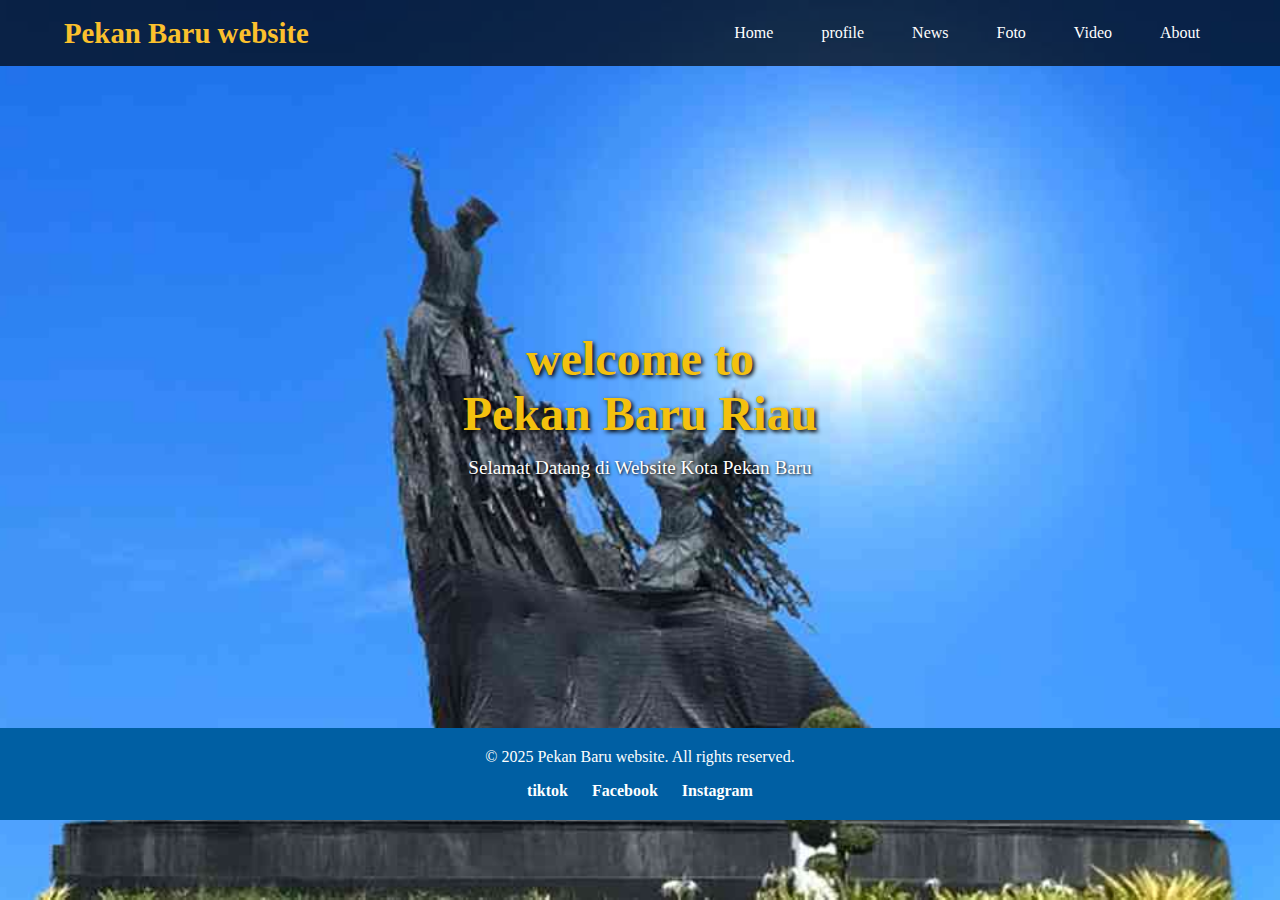
<file: index.html>
<!DOCTYPE html>
<html>
    <head>
        <title>Pekan Baru website</title>
        <link rel="stylesheet" href="https://fonts.googleapis.com/icon?family=Material+Icons">
        <link rel="stylesheet" href="stylee.css">
    </head>
    <body class="index-home">
        <header role="banner" class="header">
            <div class="container header-container">
                <a href="index.html" class="brand" aria-label="Ima homepage">Pekan Baru website</a>
                <nav role="navigation" aria-label="Primary navigation" class="nav">
                    <a href="index.html" class="nav-link" tabindex="0">Home</a>
                    <a href="profile.html" class="nav-link" tabindex="0">profile</a>
                    <a href="news.html" class="nav-link" tabindex="0">News</a>
                    <a href="galeri.html" class="nav-link" tabindex="0">Foto</a>
                    <a href="video.html" class="nav-link" tabindex="0">Video</a>
                    <a href="about.html" class="nav-link" tabindex="0">About</a>
                    
                </nav>
            </div>
        </header>

        <main class="main-content">
            <section class="hero">
                <div class="container hero-content">
                    <h1>welcome to 
                        <br> Pekan Baru Riau</h1>
                    <p>Selamat Datang di Website Kota Pekan Baru</p>
                    
                </div>
            </section>

        <footer class="footer" role="contentinfo">
            <div class="container footer-content">
                <p>&copy; 2025 Pekan Baru website. All rights reserved.</p>
                <nav aria-label="Social media">
                    <a href="#" class="social-link" aria-label="Visit ima Tiktok"><span class="matrial-icons-outlined">tiktok</span></a>
                    <a href="#" class="social-link" aria-label="Visit ima Facebook"><span class="matrial-icons-outlined">Facebook</span></a>
                    <a href="#" class="social-link" aria-label="Visit ima Instagram"><span class="matrial-icons-outlined">Instagram</span></a>
                </nav>
            </div>
        </footer>
    </body>
</html>
</file>
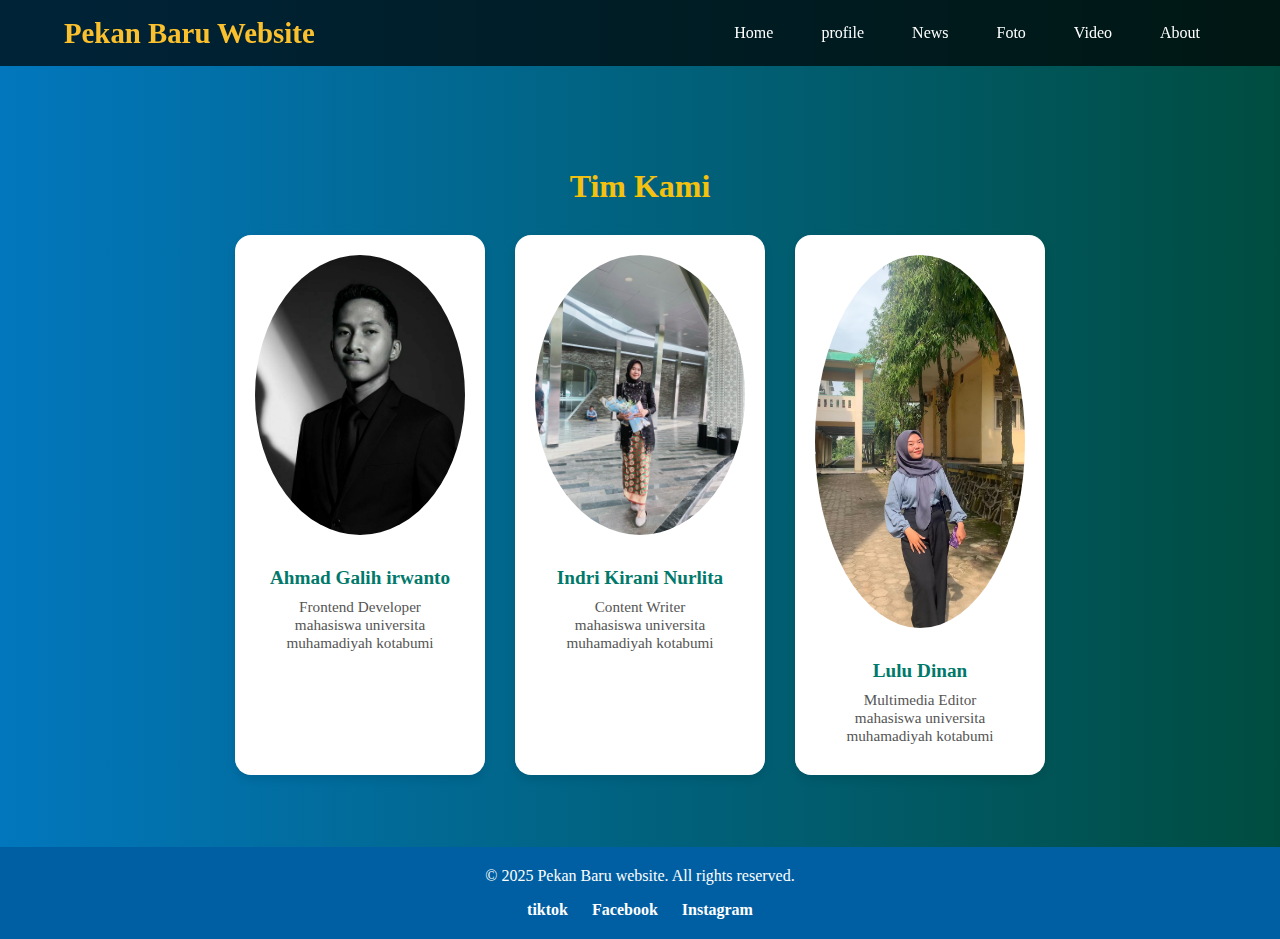
<file: about.html>
<!DOCTYPE html>
<html>
    <head>
        <title>Pekan Baru website</title>
        <link rel="stylesheet" href="https://fonts.googleapis.com/icon?family=Material+Icons">
        <link rel="stylesheet" href="stylee.css">
    </head>
    <body>
        <header role="banner" class="header">
            <div class="container header-container">
                <a href="index.html" class="brand" aria-label="Ima homepage">Pekan Baru Website</a>
                <nav role="navigation" aria-label="Primary navigation" class="nav">
                    <a href="index.html" class="nav-link" tabindex="0">Home</a>
                    <a href="profile.html" class="nav-link" tabindex="0">profile</a>
                    <a href="news.html" class="nav-link" tabindex="0">News</a>
                    <a href="galeri.html" class="nav-link" tabindex="0">Foto</a>
                    <a href="video.html" class="nav-link" tabindex="0">Video</a>
                    <a href="about.html" class="nav-link" tabindex="0">About</a>
                    
                </nav>
            </div>
        </header>

        <main>
    <section class="about-team">
      <h2>Tim Kami</h2>
      <div class="team-container">
        <div class="team-member">
          <img src="aset/yourphoto.jpg" alt="Ahmad Galih">
          <h3>Ahmad Galih irwanto</h3>
          <p>Frontend Developer
             <br>mahasiswa universita muhamadiyah kotabumi
          </p>
          <div class="social-icons">
            <a href="https://wa.me/6281234567890" target="_blank"><i class="fab fa-whatsapp"></i></a>
            <a href="https://tiktok.com/@ahmadgalih" target="_blank"><i class="fab fa-tiktok"></i></a>
            <a href="https://facebook.com/ahmadgalih" target="_blank"><i class="fab fa-facebook"></i></a>
            <a href="https://github.com/ahmadgalih" target="_blank"><i class="fab fa-github"></i></a>
          </div>
        </div>
        <div class="team-member">
          <img src="aset/indri.buket.jpeg" alt="Siti Aisyah">
          <h3>Indri Kirani Nurlita</h3>
          <p>Content Writer
            <br>mahasiswa universita muhamadiyah kotabumi
          </p>
          <div class="social-icons">
            <a href="https://wa.me/6281123456789" target="_blank"><i class="fab fa-whatsapp"></i></a>
            <a href="https://tiktok.com/@sitiaisyah" target="_blank"><i class="fab fa-tiktok"></i></a>
            <a href="https://facebook.com/sitiaisyah" target="_blank"><i class="fab fa-facebook"></i></a>
            <a href="https://github.com/sitiaisyah" target="_blank"><i class="fab fa-github"></i></a>
          </div>
        </div>
        <div class="team-member">
          <img src="aset/WhatsApp Image 2025-07-29 at 20.24.45.jpeg" alt="Rafi Hidayat">
          <h3>Lulu Dinan</h3>
          <p>Multimedia Editor
             <br>mahasiswa universita muhamadiyah kotabumi
          </p>
          <div class="social-icons">
            <a href="https://wa.me/6282212345678" target="_blank"><i class="fab fa-whatsapp"></i></a>
            <a href="https://tiktok.com/@rafihidayat" target="_blank"><i class="fab fa-tiktok"></i></a>
            <a href="https://facebook.com/rafihidayat" target="_blank"><i class="fab fa-facebook"></i></a>
            <a href="https://github.com/rafihidayat" target="_blank"><i class="fab fa-github"></i></a>
          </div>
        </div>
      </div>
    </section>
  </main>

  <footer class="footer" role="contentinfo">
            <div class="container footer-content">
                <p>&copy; 2025 Pekan Baru website. All rights reserved.</p>
                <nav aria-label="Social media">
                    <a href="#" class="social-link" aria-label="Visit ima Tiktok"><span class="matrial-icons-outlined">tiktok</span></a>
                    <a href="#" class="social-link" aria-label="Visit ima Facebook"><span class="matrial-icons-outlined">Facebook</span></a>
                    <a href="#" class="social-link" aria-label="Visit ima Instagram"><span class="matrial-icons-outlined">Instagram</span></a>
                </nav>
            </div>
        </footer>
</body>
</html>
</file>
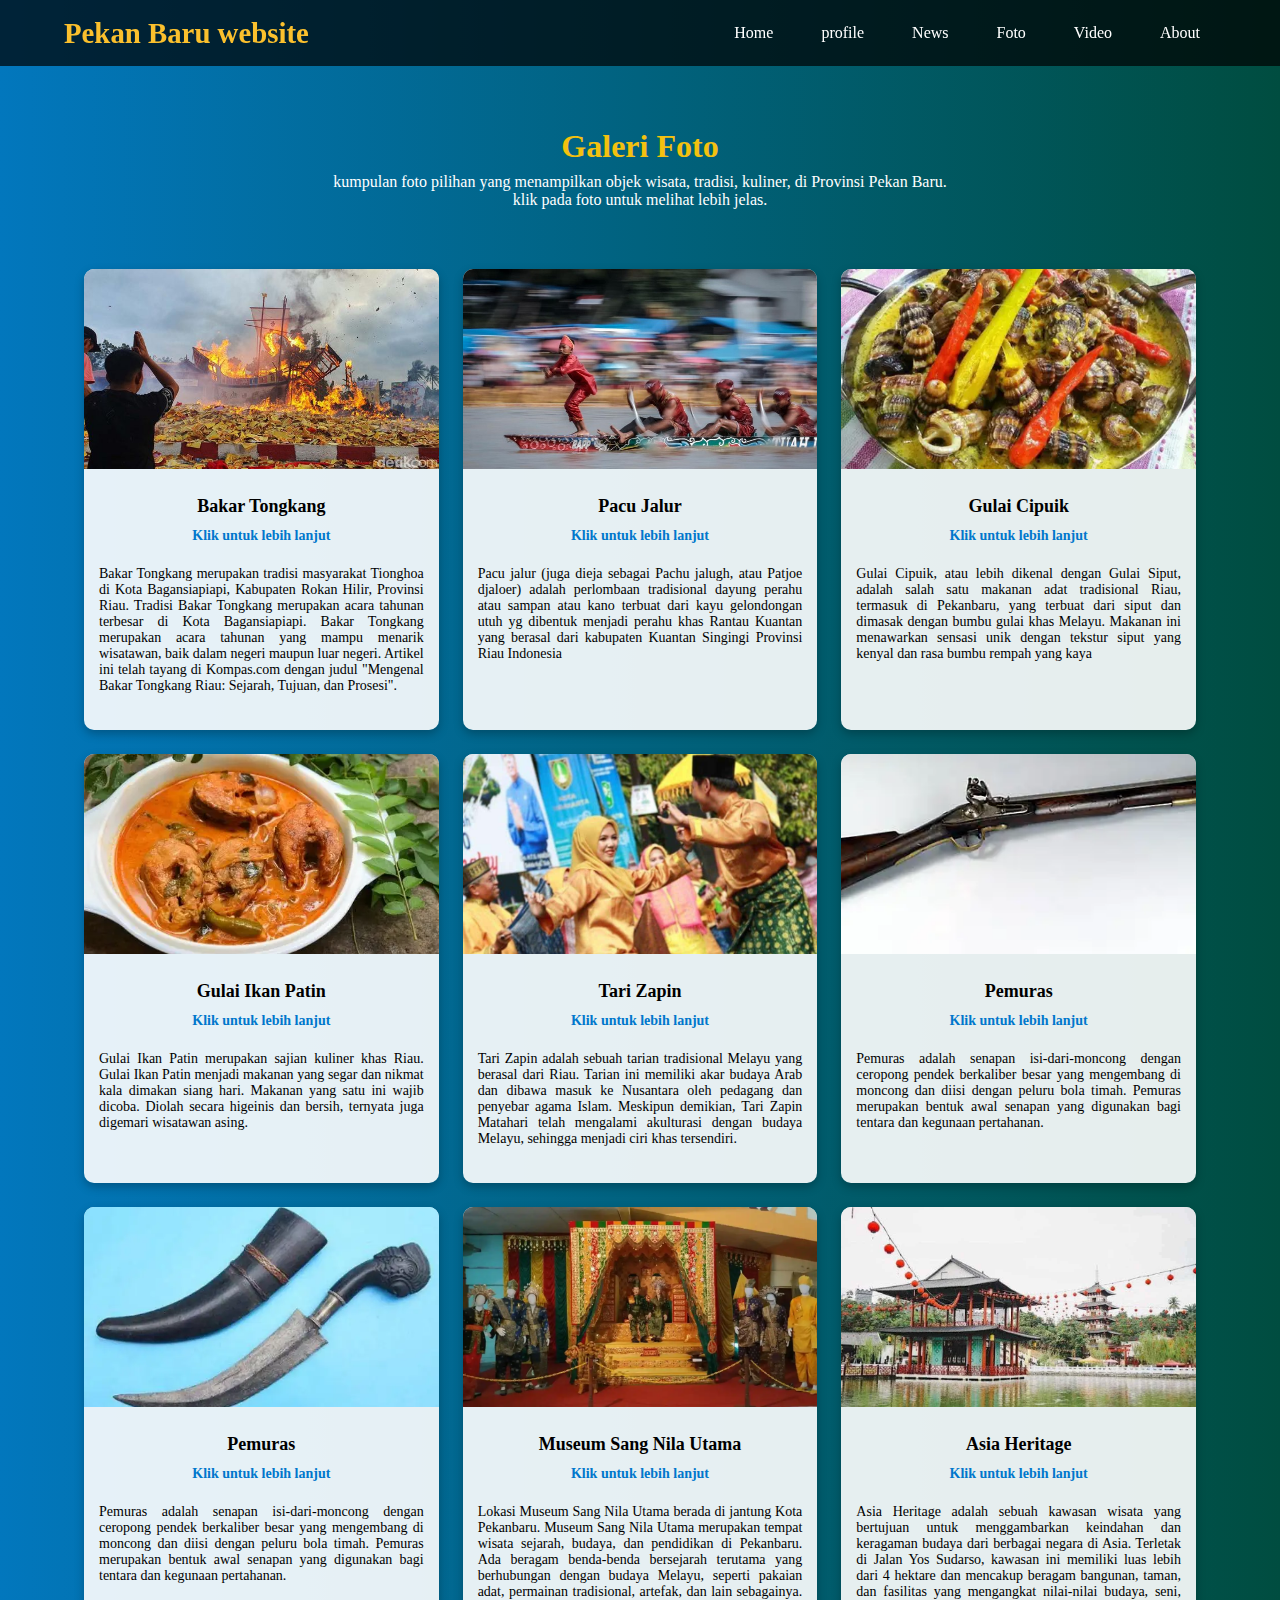
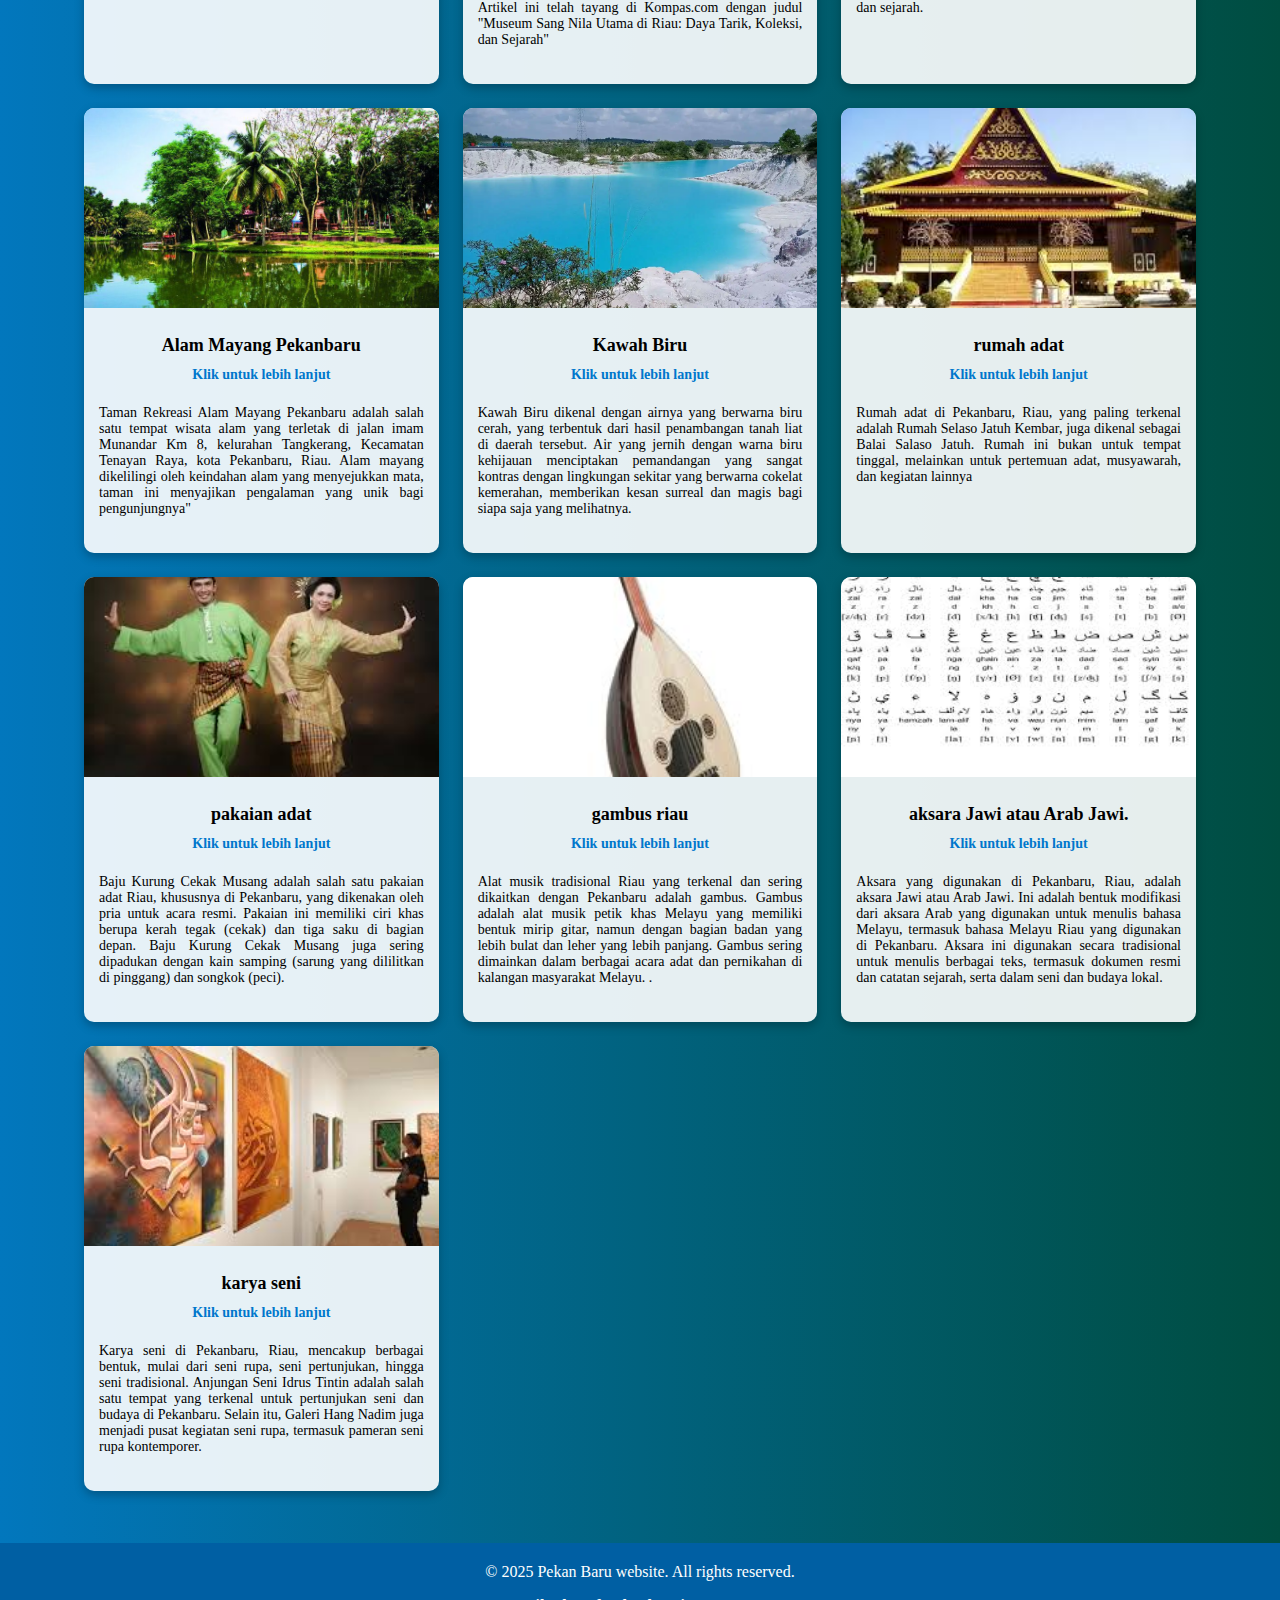
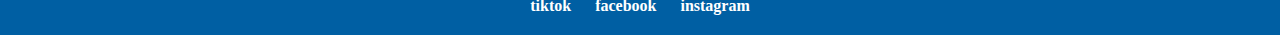
<file: galeri.html>
<!DOCTYPE html>
 <!DOCTYPE html>
<html>
    <head>
        <title>Pekan Baru website - Home</title>
        <link rel="stylesheet" href="https://fonts.googleapis.com/icon?family=Material+Icons">
        <link rel="stylesheet" href="stylee.css">
    </head>
    <body class="video-page"></body>
        <header role="banner" class="header">
            <div class="container header-container">
                <a href="index.html" class="brand" aria-label="Ima homepage">Pekan Baru website</a>
                <nav role="navigation" aria-label="Primary navigation" class="nav">
                    <a href="index.html" class="nav-link" tabindex="0">Home</a>
                    <a href="profile.html" class="nav-link" tabindex="0">profile</a>
                    <a href="news.html" class="nav-link" tabindex="0">News</a>
                    <a href="galeri.html" class="nav-link" tabindex="0">Foto</a>
                    <a href="video.html" class="nav-link" tabindex="0">Video</a>
                    <a href="about.html" class="nav-link" tabindex="0">About</a>

                </nav>
            </div>
        </header>

<main>
    <section class="container" id="wisata">
        <h2>Galeri Foto</h2>
        <p class="description">kumpulan foto pilihan yang menampilkan objek wisata, tradisi, kuliner,  di Provinsi Pekan Baru.
            <br>klik pada foto untuk melihat lebih jelas.</p>

        <div class="gallery-grid">
            <article class="card" id="foto-1" aria-label="tradisi Pekanbaru">
                <img src="aset/tradisi2'.jpeg" alt="air pantai" loading="lazy">
                <h3 class="card-title">
                    Bakar Tongkang
                    <a href="https://regional.kompas.com/read/2023/01/27/215143978/mengenal-bakar-tongkang-riau-sejarah-tujuan-dan-prosesi?page=all" target="_blank">Klik untuk lebih lanjut</a>
                </h3>
                <p class="card-dest">Bakar Tongkang merupakan tradisi masyarakat Tionghoa di Kota Bagansiapiapi, Kabupaten Rokan Hilir, Provinsi Riau. Tradisi Bakar Tongkang merupakan acara tahunan terbesar di Kota Bagansiapiapi. Bakar Tongkang merupakan acara tahunan yang mampu menarik wisatawan, baik dalam negeri maupun luar negeri.
                            Artikel ini telah tayang di Kompas.com dengan judul "Mengenal Bakar Tongkang Riau: Sejarah, Tujuan, dan Prosesi".</p>
            </article>

            <article class="card" id="foto-2" aria-label="tradisi pekan baru">
                <img src="aset/tradisi1'.jpeg" alt="Pacu Jalur" loading="lazy">
                <h3 class="card-title">
                    Pacu Jalur
                    <a href="https://id.wikipedia.org/wiki/Pacu_jalur" target="_blank">Klik untuk lebih lanjut</a>
                </h3>
                <p class="card-dest">Pacu jalur (juga dieja sebagai Pachu jalugh, atau Patjoe djaloer) adalah perlombaan tradisional dayung perahu atau sampan atau kano terbuat dari kayu gelondongan utuh yg dibentuk menjadi perahu khas Rantau Kuantan yang berasal dari kabupaten Kuantan Singingi Provinsi Riau Indonesia</p>
            </article>

            <article class="card" id="foto-3" aria-label="Makanan Tradisional Pekan Baru">
                <img src="aset/gulai_cipuk.width11.webp" alt="Gulai Cipuik" loading="lazy">
                <h3 class="card-title">
                    Gulai Cipuik
                    <a href="https://budaya-indonesia.org/Gulai-Siput" target="_blank">Klik untuk lebih lanjut</a>
                </h3>
                <p class="card-dest">Gulai Cipuik, atau lebih dikenal dengan Gulai Siput, adalah salah satu makanan adat tradisional Riau, termasuk di Pekanbaru, yang terbuat dari siput dan dimasak dengan bumbu gulai khas Melayu. Makanan ini menawarkan sensasi unik dengan tekstur siput yang kenyal dan rasa bumbu rempah yang kaya</p>
            </article>

            <article class="card" id="foto-4" aria-label="Makanan Tradisional Pekan Baru">
                <img src="aset/Makanan2.webp" alt="Gulai Ikan Patin" loading="lazy">
                <h3 class="card-title">
                    Gulai Ikan Patin
                    <a href="https://www.minapoli.com/info/gulai-ikan-patin-kuliner-khas-riau-tercipta-dari-akulturasi-budaya-3-negara-simak-resep-membuatnya" target="_blank">Klik untuk lebih lanjut</a>
                </h3>
                <p class="card-dest">Gulai Ikan Patin merupakan sajian kuliner khas Riau. Gulai Ikan Patin menjadi makanan yang segar dan nikmat kala dimakan siang hari. Makanan yang satu ini wajib dicoba. Diolah secara higeinis dan bersih, ternyata juga digemari wisatawan asing.</p>
            </article>

            <article class="card" id="foto-5" aria-label="tari tradisisonal pekan baru">
                <img src="aset/tari tradisional2.jpg" alt="Tari Zapin Matahari" loading="lazy">
                <h3 class="card-title">
                   Tari Zapin 
                    <a href="https://www.gramedia.com/literasi/tari-zapin/" target="_blank">Klik untuk lebih lanjut</a>
                </h3>
                <p class="card-dest">Tari Zapin adalah sebuah tarian tradisional Melayu yang berasal dari Riau. Tarian ini memiliki akar budaya Arab dan dibawa masuk ke Nusantara oleh pedagang dan penyebar agama Islam. Meskipun demikian, Tari Zapin Matahari telah mengalami akulturasi dengan budaya Melayu,
                         sehingga menjadi ciri khas tersendiri.</p>
            </article>

            <article class="card" id="foto-6" aria-label="senjata tradisisonal pekan baru">
                <img src="aset/senjata_tradisional4.webp" alt="pemuras" loading="lazy">
                <h3 class="card-title">
                   Pemuras
                    <a href="https://www.gramedia.com/best-seller/senjata-tradisional-riau/#:~:text=dan%20penjelasan%20lengkapnya.-,1.,tradisional%20yang%20dimiliki%20Provinsi%20Jambi" target="_blank">Klik untuk lebih lanjut</a>
                </h3>
                <p class="card-dest">Pemuras adalah senapan isi-dari-moncong dengan ceropong pendek berkaliber besar yang mengembang di moncong dan diisi dengan peluru bola timah. Pemuras merupakan bentuk awal senapan yang digunakan bagi tentara dan kegunaan pertahanan.</p>
            </article>

             <article class="card" id="foto-7" aria-label="senjata tradisisonal pekan baru">
                <img src="aset/senjata_tradisional3.webp" alt="Baladau" loading="lazy">
                <h3 class="card-title">
                   Pemuras
                    <a href="https://www.gramedia.com/best-seller/senjata-tradisional-riau/#:~:text=dan%20penjelasan%20lengkapnya.-,1.,tradisional%20yang%20dimiliki%20Provinsi%20Jambi" target="_blank">Klik untuk lebih lanjut</a>
                </h3>
                <p class="card-dest">Pemuras adalah senapan isi-dari-moncong dengan ceropong pendek berkaliber besar yang mengembang di moncong dan diisi dengan peluru bola timah. Pemuras merupakan bentuk awal senapan yang digunakan bagi tentara dan kegunaan pertahanan.</p>
            </article>

            <article class="card" id="foto-8" aria-label="Wisata meseum Pekan Baru">
                <img src="aset/wisata2.webp" alt="Museum Sang Nila Utama" loading="lazy">
                <h3 class="card-title">
                   Museum Sang Nila Utama
                    <a href="https://regional.kompas.com/read/2024/01/17/225202478/museum-sang-nila-utama-di-riau-daya-tarik-koleksi-dan-sejarah?page=all" target="_blank">Klik untuk lebih lanjut</a>
                </h3>
                <p class="card-dest">Lokasi Museum Sang Nila Utama berada di jantung Kota Pekanbaru. Museum Sang Nila Utama merupakan tempat wisata sejarah, budaya, dan pendidikan di Pekanbaru. Ada beragam benda-benda bersejarah terutama yang berhubungan dengan budaya Melayu, seperti pakaian adat, permainan tradisional, artefak, dan lain sebagainya.
                            Artikel ini telah tayang di Kompas.com dengan judul "Museum Sang Nila Utama di Riau: Daya Tarik, Koleksi, dan Sejarah"</p>
            </article>

            <article class="card" id="foto-9" aria-label="Wisata meseum Pekan Baru">
                <img src="aset/wisata3.webp" alt="Asia Heritage" loading="lazy">
                <h3 class="card-title">
                  Asia Heritage
                    <a href="https://www.detik.com/sumut/wisata/d-6865225/keliling-dunia-di-asia-heritage-pekanbaru" target="_blank">Klik untuk lebih lanjut</a>
                </h3>
                <p class="card-dest">Asia Heritage adalah sebuah kawasan wisata yang bertujuan untuk menggambarkan keindahan dan keragaman budaya dari berbagai negara di Asia. Terletak di Jalan Yos Sudarso, kawasan ini memiliki luas lebih dari 4 hektare dan mencakup beragam bangunan, taman, dan fasilitas yang mengangkat nilai-nilai budaya, seni, dan sejarah.</p>
            </article>

            <article class="card" id="foto-10" aria-label="Wisata alam Pekan Baru">
                <img src="aset/wisata11.webp" alt="Alam Mayang Pekanbaru" loading="lazy">
                <h3 class="card-title">
                  Alam Mayang Pekanbaru
                    <a href="https://rottebakery.com/taman-wisata-keluarga-alam-mayang-pekanbaru/#google_vignette" target="_blank">Klik untuk lebih lanjut</a>
                </h3>
                <p class="card-dest">Taman Rekreasi Alam Mayang Pekanbaru adalah salah satu tempat wisata alam yang terletak di jalan imam Munandar Km 8, kelurahan Tangkerang, Kecamatan Tenayan Raya, kota Pekanbaru, Riau. Alam mayang dikelilingi oleh keindahan alam yang menyejukkan mata, taman ini menyajikan pengalaman yang unik bagi pengunjungnya"</p>
            </article>
            

            <article class="card" id="foto-9" aria-label="Wisata alam Pekan Baru">
                <img src="aset/wisata1.webp" alt="Kawah Biru" loading="lazy">
                <h3 class="card-title">
                  Kawah Biru
                    <a href="https://rakyatempatlawang.bacakoran.co/read/9486/kawah-biru-permata-eksotis-di-pekanbaru-riau" target="_blank">Klik untuk lebih lanjut</a>
                </h3>
                <p class="card-dest">Kawah Biru dikenal dengan airnya yang berwarna biru cerah, yang terbentuk dari hasil penambangan tanah liat di daerah tersebut. Air yang jernih dengan warna biru kehijauan menciptakan pemandangan yang sangat kontras dengan lingkungan sekitar yang berwarna cokelat kemerahan, memberikan kesan surreal dan magis bagi siapa saja yang melihatnya.</p>
            </article>

            <article class="card" id="foto-9" aria-label="rumah adat">
                <img src="aset/rumah adat.jpg" alt="rumah adat" loading="lazy">
                <h3 class="card-title">
                   rumah adat 
                    <a href="https://www.google.com/search?sa=X&sca_esv=e948bafec9f39f8c&rlz=1C1GCEA_enID956ID957&sxsrf=AE3TifMU_lXMKx1k4igbphsLzMjpAJiPyg:1753791660013&udm=2&fbs=[base64]&q=rumah+adat+pekanbaru+riau&ved=2ahUKEwjxzZ6Hh-KOAxU5ZWwGHYc5O8UQtKgLegQIFRAB&biw=1280&bih=551&dpr=1.5" target="_blank">Klik untuk lebih lanjut</a>
                </h3>
                <p class="card-dest">Rumah adat di Pekanbaru, Riau, yang paling terkenal adalah Rumah Selaso Jatuh Kembar, juga dikenal sebagai Balai Salaso Jatuh. Rumah ini bukan untuk tempat tinggal, melainkan untuk pertemuan adat, musyawarah, dan kegiatan lainnya </p>
            </article>


            <article class="card" id="foto-9" aria-label="pakaian adat">
                <img src="aset/pakaian adat.jpg" alt="pakaian" loading="lazy">
                <h3 class="card-title">
                  pakaian adat 
                    <a href="https://www.google.com/search?sa=X&sca_esv=e948bafec9f39f8c&rlz=1C1GCEA_enID956ID957&sxsrf=AE3TifNRMCn4cJwE5dz-pVreaRT5aJJZmw:1753792156685&udm=2&fbs=[base64]&q=pakaian+adat+riau+pekanbaru+Baju+Kurung+Cekak+Musang&ved=2ahUKEwizjYn0iOKOAxUgS2wGHWMfDMMQtKgLegQIFRAB&biw=1280&bih=551&dpr=1.5" target="_blank">Klik untuk lebih lanjut</a>
                </h3>
                <p class="card-dest">Baju Kurung Cekak Musang adalah salah satu pakaian adat Riau, khususnya di Pekanbaru, yang dikenakan oleh pria untuk acara resmi. Pakaian ini memiliki ciri khas berupa kerah tegak (cekak) dan tiga saku di bagian depan. Baju Kurung Cekak Musang juga sering dipadukan dengan kain samping (sarung yang dililitkan di pinggang) dan songkok (peci). </p>
            </article>

            <article class="card" id="foto-9" aria-label="alat musik ">
                <img src="aset/alat musik.jpg" alt="gambus riau" loading="lazy">
                <h3 class="card-title">
                 gambus riau
                    <a href="https://www.google.com/search?sca_esv=e948bafec9f39f8c&rlz=1C1GCEA_enID956ID957&sxsrf=AE3TifM9j4IBYKoZjyHoVEj4ocuBPTUZ4Q:1753792552098&udm=2&fbs=[base64]&q=alat+musik+riau+pekan+baru+gambus+riau&sa=X&ved=2ahUKEwiQks-wiuKOAxU82DgGHV85DswQtKgLegQIGBAB&biw=1280&bih=551&dpr=1.5" target="_blank">Klik untuk lebih lanjut</a>
                </h3>
                <p class="card-dest">Alat musik tradisional Riau yang terkenal dan sering dikaitkan dengan Pekanbaru adalah gambus. Gambus adalah alat musik petik khas Melayu yang memiliki bentuk mirip gitar, namun dengan bagian badan yang lebih bulat dan leher yang lebih panjang. Gambus sering dimainkan dalam berbagai acara adat dan pernikahan di kalangan masyarakat Melayu. . </p>
            </article>

            <article class="card" id="foto-9" aria-label="aksara ">
                <img src="aset/aksara.jpg" alt="aksara Jawi atau Arab Jawi." loading="lazy">
                <h3 class="card-title">
                 aksara Jawi atau Arab Jawi.
                    <a href="https://www.google.com/search?sca_esv=e948bafec9f39f8c&rlz=1C1GCEA_enID956ID957&sxsrf=AE3TifM9j4IBYKoZjyHoVEj4ocuBPTUZ4Q:1753792552098&udm=2&fbs=[base64]&q=alat+musik+riau+pekan+baru+gambus+riau&sa=X&ved=2ahUKEwiQks-wiuKOAxU82DgGHV85DswQtKgLegQIGBAB&biw=1280&bih=551&dpr=1.5" target="_blank">Klik untuk lebih lanjut</a>
                </h3>
                <p class="card-dest">Aksara yang digunakan di Pekanbaru, Riau, adalah aksara Jawi atau Arab Jawi. Ini adalah bentuk modifikasi dari aksara Arab yang digunakan untuk menulis bahasa Melayu, termasuk bahasa Melayu Riau yang digunakan di Pekanbaru. Aksara ini digunakan secara tradisional untuk menulis berbagai teks, termasuk dokumen resmi dan catatan sejarah, serta dalam seni dan budaya lokal.  </p>
            </article>

            <article class="card" id="foto-9" aria-label="karya seni ">
                <img src="aset/karya seni.jpg" alt="karya seni." loading="lazy">
                <h3 class="card-title">
                 karya seni
                    <a href="https://www.google.com/search?sca_esv=e948bafec9f39f8c&rlz=1C1GCEA_enID956ID957&sxsrf=AE3TifMXKsk5uAC3BBORPFZAr2WTm4F3yw:1753792785889&udm=2&fbs=[base64]&q=karya+seni+pekanbaru+riau&sa=X&ved=2ahUKEwj80Iygi-KOAxWbwjgGHSOjDokQtKgLegQIDRAB&biw=1280&bih=551&dpr=1.5" target="_blank">Klik untuk lebih lanjut</a>
                </h3>
                <p class="card-dest"> Karya seni di Pekanbaru, Riau, mencakup berbagai bentuk, mulai dari seni rupa, seni pertunjukan, hingga seni tradisional. Anjungan Seni Idrus Tintin adalah salah satu tempat yang terkenal untuk pertunjukan seni dan budaya di Pekanbaru. Selain itu, Galeri Hang Nadim juga menjadi pusat kegiatan seni rupa, termasuk pameran seni rupa kontemporer.  </p>
            </article>


        </div>
    </section>
</main>

<footer class="footer" role="contentinfo">
    <div class="container footer-content">
        <p>&copy; 2025 Pekan Baru website. All rights reserved.</p>
        <nav aria-label="Sosial media">
            <a href="#" class="social-link" aria-label="Tiktok"><span class="material-icons-outlined">tiktok</span></a>
            <a href="#" class="social-link" aria-label="Facebook"><span class="material-icons-outlined">facebook</span></a>
            <a href="#" class="social-link" aria-label="Instagram"><span class="material-icons-outlined">instagram</span></a>
        </nav>
    </div>
</footer>

</body>
</html>
</file>
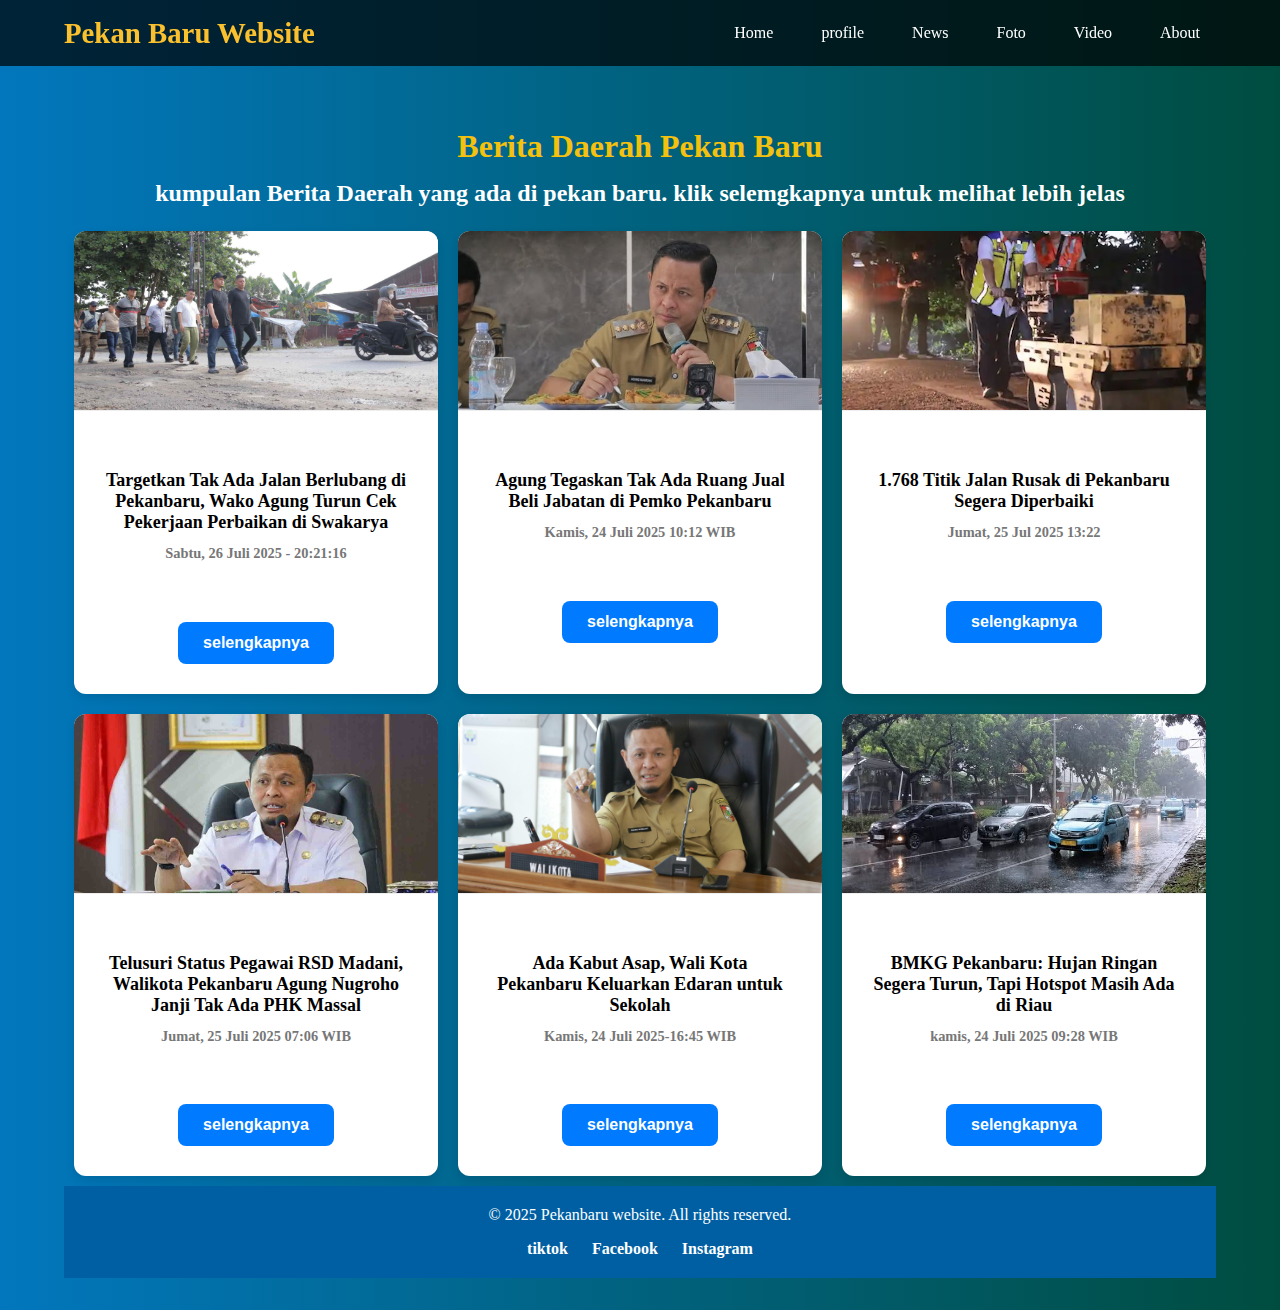
<file: news.html>
<!DOCTYPE html>
<html lang="en">
<head>
    <meta charset="UTF-8">
    <meta name="viewport" content="width=device-width, initial-scale=1.0">
    <title>Berita</title>
    <link rel="stylesheet" href="stylee.css">
</head>

<body>
   <header role="banner" class="header">
            <div class="container header-container">
                <a href="index.html" class="brand" aria-label="Ima homepage">Pekan Baru Website</a>
                <nav role="navigation" aria-label="Primary navigation" class="nav">
                    <a href="index.html" class="nav-link" tabindex="0">Home</a>
                    <a href="profile.html" class="nav-link" tabindex="0">profile</a>
                    <a href="news.html" class="nav-link" tabindex="0">News</a>
                    <a href="galeri.html" class="nav-link" tabindex="0">Foto</a>
                    <a href="video.html" class="nav-link" tabindex="0">Video</a>
                    <a href="about.html" class="nav-link" tabindex="0">About</a>

                </nav>
            </div>
        </header>

   <main class="container" role="main" aria-label="galeri foto">
    <h2>Berita Daerah Pekan Baru</h2>
    <h3 class="p1">kumpulan Berita Daerah yang ada di pekan baru. klik selemgkapnya untuk melihat lebih jelas</h3>
    <section class="galeri-foto">
        <article class="card1" tabindex="0" aria-label="Pantai dengan pasir putih dan air jernih">
            <img src="aset/berita 1.jpeg" alt="" loading="lazy"/>
            <div class="card-body">
                <h2 class="card-title">Targetkan Tak Ada Jalan Berlubang di Pekanbaru, Wako Agung Turun Cek Pekerjaan Perbaikan di Swakarya</h2>
                <h3>Sabtu, 26 Juli 2025 - 20:21:16</h3>
            </div>
             <p> <button class="tombol2"><a href="https://riauaktual.com/news/detail/108210/targetkan-tak-ada-jalan-berlubang-di-pekanbaru-wako-agung-turun-cek-pekerjaan-perbaikan-di-swakarya">selengkapnya</a></button></p>
        </article>
       <article class="card1" tabindex="0" aria-label="Pantai dengan pasir putih dan air jernih">
            <img src="aset/berita 2.jpg" alt="" loading="lazy"/>
            <div class="card-body">
                <h2 class="card-title">Agung Tegaskan Tak Ada Ruang Jual Beli Jabatan di Pemko Pekanbaru</h2>
                <h3>Kamis, 24 Juli 2025 10:12 WIB</h3>
            </div>
            <p><button class="tombol2"><a href="https://www.cakaplah.com/berita/baca/125723/2025/07/24/agung-tegaskan-tak-ada-ruang-jual-beli-jabatan-di-pemko-pekanbaru#sthash.1alSP3Z2.dpbs">selengkapnya</a></button></p>
        </article>
        <article class="card1" tabindex="0" aria-label="Pantai dengan pasir putih dan air jernih">
            <img src="aset/berita 3.jpg" alt="" loading="lazy"/>
            <div class="card-body">
                <h2 class="card-title">1.768 Titik Jalan Rusak di Pekanbaru Segera Diperbaiki</h2>
                <h3>Jumat, 25 Jul 2025 13:22</h3>
            </div>
            <p><button class="tombol2"><a href="https://www.spiritriau.com/Sosial/1-768-Titik-Jalan-Rusak-di-Pekanbaru-Segera-Diperbaiki">selengkapnya</a></button></p>
        </article>

        <article class="card1" tabindex="0" aria-label="Pantai dengan pasir putih dan air jernih">
            <img src="aset/berita 4.jpeg" alt="" loading="lazy"/>
            <div class="card-body">
                <h2 class="card-title">Telusuri Status Pegawai RSD Madani, Walikota Pekanbaru Agung Nugroho Janji Tak Ada PHK Massal</h2>
                <h3>Jumat, 25 Juli 2025 07:06 WIB</h3>
            </div>
            <button class="tombol2 "><a href="https://www.goriau.com/berita/baca/telusuri-status-pegawai-rsd-madani-walikota-pekanbaru-agung-nugroho-janji-tak-ada-phk-massal.html">selengkapnya</a></button>
        </article>
        <article class="card1" tabindex="0" aria-label="Pantai dengan pasir putih dan air jernih">
            <img src="aset/berita 5.jpg" alt="" loading="lazy"/>
            <div class="card-body">
                <h2 class="card-title">Ada Kabut Asap, Wali Kota Pekanbaru Keluarkan Edaran untuk Sekolah</h2>
                <h3>Kamis, 24 Juli 2025-16:45 WIB</h3>
            </div>
            <p><button class="tombol2"><a href="https://www.jpnn.com/news/ada-kabut-asap-wali-kota-pekanbaru-keluarkan-edaran-untuk-sekolah">selengkapnya</a></button></p>
        </article>
         <article class="card1" tabindex="0" aria-label="Pantai dengan pasir putih dan air jernih">
            <img src="aset/berita 6.jpg" alt="" loading="lazy"/>
            <div class="card-body">
                <h2 class="card-title">BMKG Pekanbaru: Hujan Ringan Segera Turun, Tapi Hotspot Masih Ada di Riau</h2>
                <h3>kamis, 24 Juli 2025 09:28 WIB</h3>
            </div>
            <button class="tombol2"><a href="https://www.sabangmeraukenews.com/berita/27605/bmkg-pekanbaru-hujan-ringan-segera-turun-tapi-hotspot-masih-ada-di-riau.html">selengkapnya</a></button>
    </section>

    <footer class="footer" role="contentinfo">
            <div class="container footer-content">
                <p>&copy; 2025 Pekanbaru website. All rights reserved.</p>
                <nav aria-label="Social media">
                    <a href="#" class="social-link" aria-label="Visit ima Tiktok"><span class="matrial-icons-outlined">tiktok</span></a>
                    <a href="#" class="social-link" aria-label="Visit ima Facebook"><span class="matrial-icons-outlined">Facebook</span></a>
                    <a href="#" class="social-link" aria-label="Visit ima Instagram"><span class="matrial-icons-outlined">Instagram</span></a>
                </nav>
            </div>
        </footer>
    </main>
    
</body>
</html>
</file>
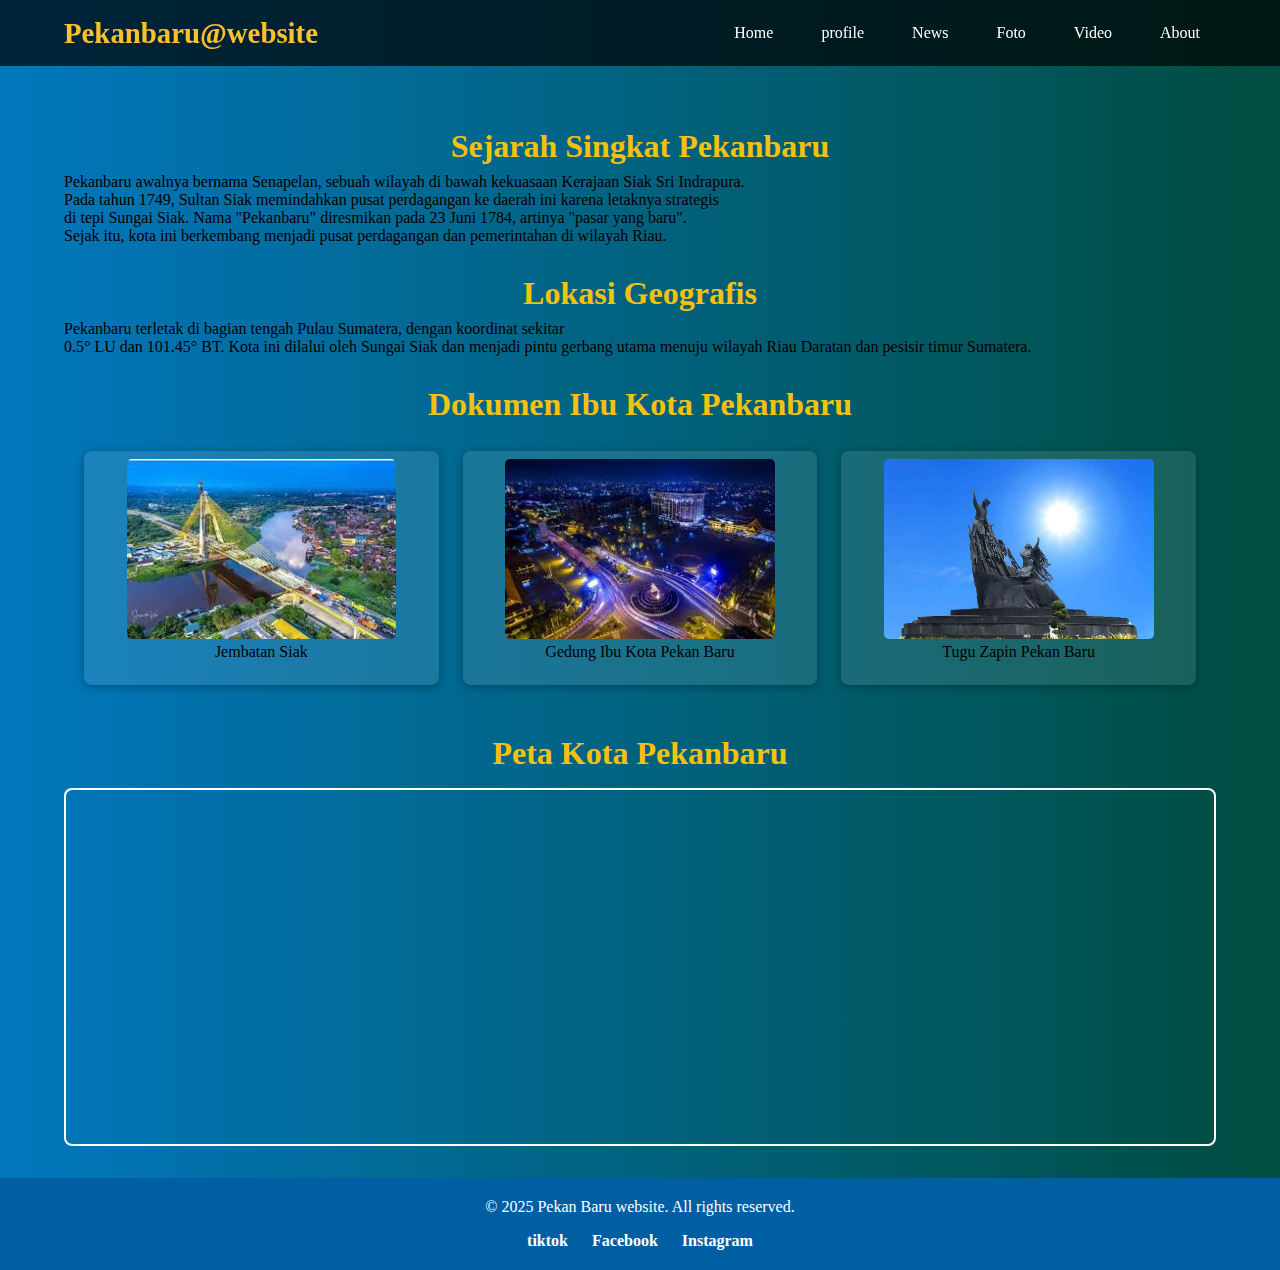
<file: profile.html>
<!DOCTYPE html>
<html>
    <head>
        <title>Pekanbaru@website </title>
        <link rel="stylesheet" href="https://fonts.googleapis.com/icon?family=Material+Icons">
        <link rel="stylesheet" href="stylee.css">
    </head>
    <body>
        <header role="banner" class="header">
            <div class="container header-container">
                <a href="index.html" class="brand" aria-label="Ima homepage">Pekanbaru@website</a>
                <nav role="navigation" aria-label="Primary navigation" class="nav">
                    <a href="index.html" class="nav-link" tabindex="0">Home</a>
                    <a href="profile.html" class="nav-link" tabindex="0">profile</a>
                    <a href="news.html" class="nav-link" tabindex="0">News</a>
                    <a href="galeri.html" class="nav-link" tabindex="0">Foto</a>
                    <a href="video.html" class="nav-link" tabindex="0">Video</a>
                    <a href="about.html" class="nav-link" tabindex="0">About</a>
                   
                </nav>
            </div>
        </header>
 
 <main class="container">
    <section>
      <h2>Sejarah Singkat Pekanbaru</h2>
      <p>Pekanbaru awalnya bernama Senapelan, sebuah wilayah di bawah kekuasaan Kerajaan Siak Sri Indrapura.
        <br> Pada tahun 1749, Sultan Siak memindahkan pusat perdagangan ke daerah ini karena letaknya strategis 
        <br>di tepi Sungai Siak. Nama "Pekanbaru" diresmikan pada 23 Juni 1784, artinya "pasar yang baru". 
        <br>Sejak itu, kota ini berkembang menjadi pusat perdagangan dan pemerintahan di wilayah Riau.</p>
    </section>

    <section>
      <h2>Lokasi Geografis</h2>
      <p>Pekanbaru terletak di bagian tengah Pulau Sumatera, dengan koordinat sekitar 
        <br>0.5° LU dan 101.45° BT. Kota ini dilalui oleh Sungai Siak dan menjadi pintu gerbang utama 
        menuju wilayah Riau Daratan dan pesisir timur Sumatera.</p>
    </section>
    <h2>Dokumen Ibu Kota Pekanbaru</h2>

   <section class="gallery">
  <div class="gallery-grid">
    <div class="gallery-item">
      <img src="aset/jembatan siak.jpg" alt="Jembatan Siak">
      <p>Jembatan Siak</p>
    </div>
    <div class="gallery-item">
      <img src="aset/ibu kotaaa.jpg" alt="Ibu Kota Pekan Baru">
      <p>Gedung Ibu Kota Pekan Baru</p>
    </div>
    <div class="gallery-item">
      <img src="aset/ikon.jpg" alt="Tugu Zapin Pekan Baru">
      <p>Tugu Zapin Pekan Baru</p>
    </div>
    </section>


    <section>
      <h2>Peta Kota Pekanbaru</h2>
      <div class="map-container">
        <iframe src="https://www.google.com/maps/embed?pb=!1m18!1m12!1m3!1d15955.2360643908!2d101.43678665000001!3d0.5149561!2m3!1f0!2f0!3f0!3m2!1i1024!2i768!4f13.1!3m3!1m2!1s0x31d4b8cf6f0a4699%3A0x3039d80b220c3b0!2sPekanbaru%2C%20Kota%20Pekanbaru%2C%20Riau!5e0!3m2!1sid!2sid!4v1628572348931!5m2!1sid!2sid" width="100%" height="350" style="border:0;" allowfullscreen="" loading="lazy"></iframe>
      </div>
    </section>
  </main>

   <footer class="footer" role="contentinfo">
            <div class="container footer-content">
                <p>&copy; 2025 Pekan Baru website. All rights reserved.</p>
                <nav aria-label="Social media">
                    <a href="#" class="social-link" aria-label="Visit ima Tiktok"><span class="matrial-icons-outlined">tiktok</span></a>
                    <a href="#" class="social-link" aria-label="Visit ima Facebook"><span class="matrial-icons-outlined">Facebook</span></a>
                    <a href="#" class="social-link" aria-label="Visit ima Instagram"><span class="matrial-icons-outlined">Instagram</span></a>
                </nav>
            </div>
        </footer>
    </body>
</html>
</file>
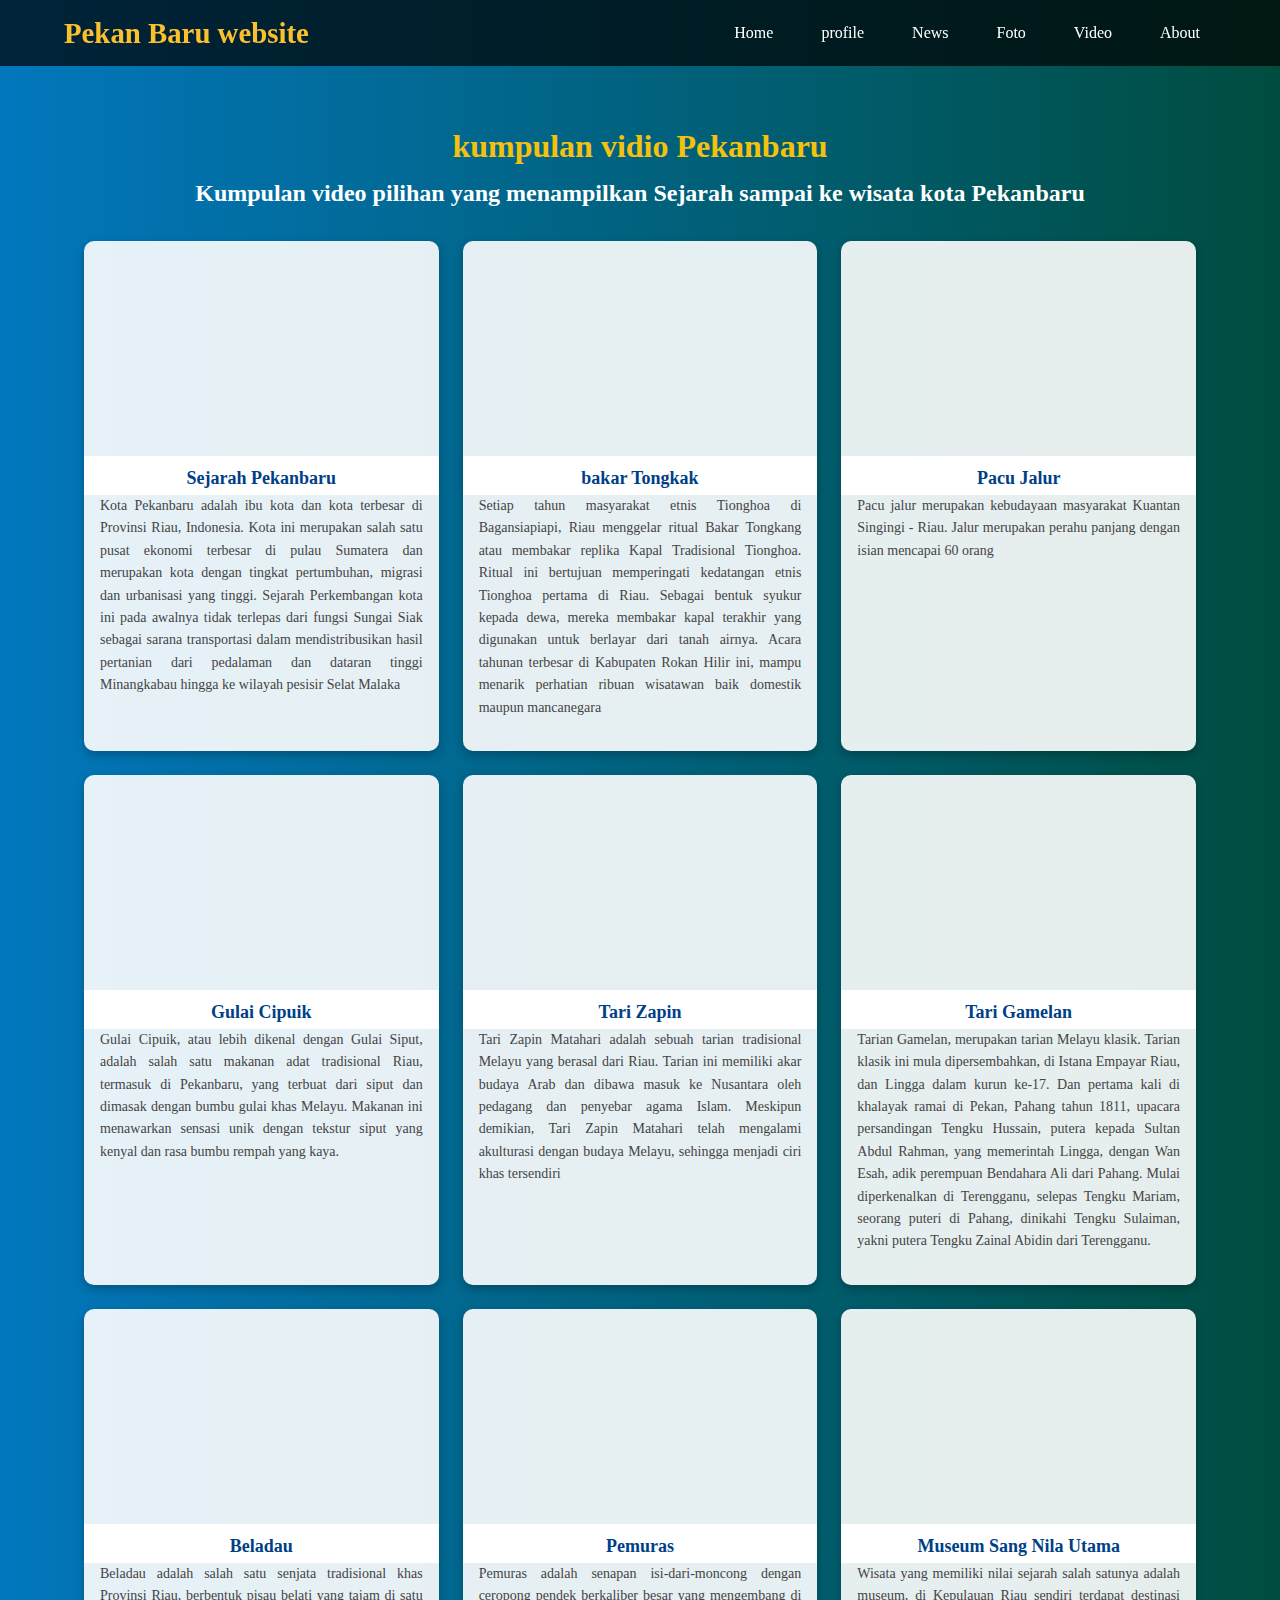
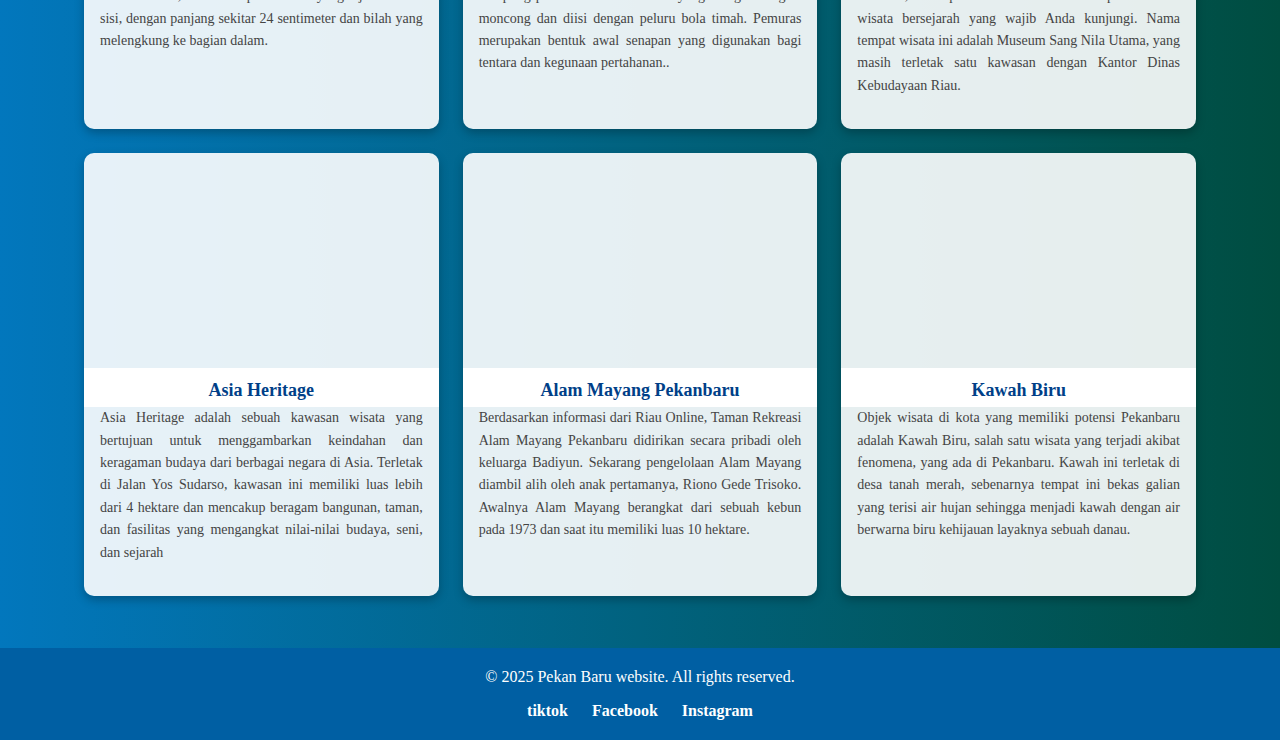
<file: video.html>
<!DOCTYPE html>
<html>
    <head>
        <title>Pekan Baru website</title>
        <link rel="stylesheet" href="https://fonts.googleapis.com/icon?family=Material+Icons">
        <link rel="stylesheet" href="stylee.css">
    </head>
    <body>
        <header role="banner" class="header">
            <div class="container header-container">
                <a href="index.html" class="brand" aria-label="Pekan Baru website">Pekan Baru website</a>
                <nav role="navigation" aria-label="Primary navigation" class="nav">
                    <a href="index.html" class="nav-link" tabindex="0">Home</a>
                    <a href="profile.html" class="nav-link" tabindex="0">profile</a>
                    <a href="news.html" class="nav-link" tabindex="0">News</a>
                    <a href="galeri.html" class="nav-link" tabindex="0">Foto</a>
                    <a href="video.html" class="nav-link" tabindex="0">Video</a>
                    <a href="about.html" class="nav-link" tabindex="0">About</a>
                    
                </nav>
            </div>
        </header>

        <main class="container" role="main" aria-label="Galeri video">
    <h2>kumpulan vidio Pekanbaru</h2>
    <h3 class="description">
      Kumpulan video pilihan yang menampilkan Sejarah sampai ke wisata kota Pekanbaru
    </h3>

    <section class="gallery-grid">

      <article class="video-card">
        <iframe src="https://www.youtube.com/embed/Yfnur5urPU8?si=ceSA-fBkhKdKCEFP" title="sejarah " allowfullscreen></iframe>
        <h2>Sejarah Pekanbaru</h2>
        <p>Kota Pekanbaru adalah ibu kota dan kota terbesar di Provinsi Riau, Indonesia. Kota ini merupakan salah satu pusat ekonomi terbesar di pulau Sumatera dan merupakan kota dengan tingkat pertumbuhan, migrasi dan urbanisasi yang tinggi.
        Sejarah Perkembangan kota ini pada awalnya tidak terlepas dari fungsi Sungai Siak sebagai sarana transportasi dalam mendistribusikan hasil pertanian dari pedalaman dan dataran tinggi Minangkabau hingga ke wilayah pesisir Selat Malaka</p>
      </article>

      <article class="video-card">
        <iframe src="https://www.youtube.com/embed/F_-4WDD4RZE?si=4u81RhjD6ngOUlOs" title="yutube video " allowfullscreen></iframe>
        <h2>bakar Tongkak </h2>
        <p>Setiap tahun masyarakat etnis Tionghoa di Bagansiapiapi, Riau menggelar ritual Bakar Tongkang atau membakar replika Kapal Tradisional Tionghoa. Ritual ini bertujuan memperingati kedatangan etnis Tionghoa pertama di Riau. 
        Sebagai bentuk syukur kepada dewa, mereka membakar kapal terakhir yang digunakan untuk berlayar dari tanah airnya. Acara tahunan terbesar di Kabupaten Rokan Hilir ini, mampu menarik perhatian ribuan wisatawan baik domestik maupun mancanegara</p>
      </article>

      <article class="video-card">
        <iframe src="https://www.youtube.com/embed/hOFLc5fKQKo?si=sCTQ69Zr7d4TvXIq" title="yutube video" allowfullscreen></iframe>
        <h2>Pacu Jalur</h2>
        <p>Pacu jalur merupakan kebudayaan masyarakat Kuantan Singingi - Riau. Jalur merupakan perahu panjang dengan isian mencapai 60 orang</p>
      </article>

      <article class="video-card">
        <iframe width="560" height="315" src="https://www.youtube.com/embed/UvcWa-I491U?si=VAvgLWw2Z1U-DLbE" title="YouTube video player" frameborder="0"" title="Engkak Ketan" allowfullscreen></iframe>
        <h2>Gulai Cipuik</h2>
        <p>Gulai Cipuik, atau lebih dikenal dengan Gulai Siput, adalah salah satu makanan adat tradisional Riau, termasuk di Pekanbaru, yang terbuat dari siput dan dimasak dengan bumbu gulai khas Melayu. Makanan ini menawarkan sensasi unik dengan tekstur siput yang kenyal dan rasa bumbu rempah yang kaya.</p>
      </article>

      <article class="video-card">
        <iframe  width="560" height="315" src="https://www.youtube.com/embed/mLLEd3WMU8Y?si=waWxb9FH3Qy-EqfZ" title="yutube video" allowfullscreen></iframe>
        <h2>Tari Zapin</h2>
        <p> Tari Zapin Matahari adalah sebuah tarian tradisional Melayu yang berasal dari Riau. Tarian ini memiliki akar budaya Arab dan dibawa masuk ke Nusantara oleh pedagang dan penyebar agama Islam. Meskipun demikian, Tari Zapin Matahari telah mengalami akulturasi dengan budaya Melayu,
                         sehingga menjadi ciri khas tersendiri</p>
      </article>

      <article class="video-card">
        <iframe  width="560" height="315" src="https://www.youtube.com/embed/1AFlUO89ibg?si=l7fUb_9CQ4tLkIXK" title="yutube video" allowfullscreen></iframe>
        <h2>Tari Gamelan</h2>
        <p> Tarian Gamelan, merupakan tarian Melayu klasik. Tarian klasik ini mula dipersembahkan, di Istana Empayar Riau, dan Lingga dalam kurun ke-17. 
        Dan pertama kali di khalayak ramai di Pekan, Pahang  tahun 1811, upacara persandingan Tengku Hussain, putera kepada Sultan Abdul Rahman, yang memerintah Lingga, dengan Wan Esah, adik perempuan Bendahara Ali dari Pahang.
        Mulai diperkenalkan di Terengganu, selepas Tengku Mariam, seorang puteri di Pahang, dinikahi Tengku Sulaiman, yakni putera Tengku Zainal Abidin dari Terengganu.</p>
      </article>

      <article class="video-card">
        <iframe  width="560" height="315" src="https://www.youtube.com/embed/5m54Mwzqf6w?si=NZXOQVKjp3CTxCJc" title="yutube video" allowfullscreen></iframe>
        <h2>Beladau</h2>
        <p> Beladau adalah salah satu senjata tradisional khas Provinsi Riau, berbentuk pisau belati yang tajam di satu sisi, dengan panjang sekitar 24 sentimeter dan bilah yang melengkung ke bagian dalam.</p>
      </article>

      <article class="video-card">
        <iframe  width="560" height="315" src="https://www.youtube.com/embed/B1DFX9Oohu4?si=dpiASOslCAwkcxDj" title="yutube video" allowfullscreen></iframe>
        <h2>Pemuras</h2>
        <p> Pemuras adalah senapan isi-dari-moncong dengan ceropong pendek berkaliber besar yang mengembang di moncong dan diisi dengan peluru bola timah. Pemuras merupakan bentuk awal senapan yang digunakan bagi tentara dan kegunaan pertahanan..</p>
      </article>

      <article class="video-card">
        <iframe  width="560" height="315" src="https://www.youtube.com/embed/7z0AGQitMOw?si=5tsCrlPrqlVtiqvF" title="yutube video" allowfullscreen></iframe>
        <h2>Museum Sang Nila Utama</h2>
        <p> Wisata yang memiliki nilai sejarah salah satunya adalah museum, di Kepulauan Riau sendiri terdapat destinasi wisata bersejarah yang wajib Anda kunjungi. Nama tempat wisata ini adalah Museum Sang Nila Utama, yang masih terletak satu kawasan dengan Kantor Dinas Kebudayaan Riau.</p>
      </article>

      <article class="video-card">
        <iframe  width="560" height="315" src="https://www.youtube.com/embed/-rb01isDHP8?si=fzWgNEy5SFQvdUDW" title="yutube video" allowfullscreen></iframe>
        <h2>Asia Heritage</h2>
        <p>Asia Heritage adalah sebuah kawasan wisata yang bertujuan untuk menggambarkan keindahan dan keragaman budaya dari berbagai negara di Asia. Terletak di Jalan Yos Sudarso, kawasan ini memiliki luas lebih dari 4 hektare dan mencakup beragam bangunan, taman, dan fasilitas yang mengangkat nilai-nilai budaya, seni, dan sejarah</p>
      </article>

      <article class="video-card">
        <iframe  width="560" height="315" src="https://www.youtube.com/embed/xthz3jUEtU0?si=M19pECrsrZp8IPZn" title="yutube video" allowfullscreen></iframe>
        <h2>Alam Mayang Pekanbaru</h2>
        <p> Berdasarkan informasi dari Riau Online, Taman Rekreasi Alam Mayang Pekanbaru didirikan secara pribadi oleh keluarga Badiyun. Sekarang pengelolaan Alam Mayang diambil alih oleh anak pertamanya, Riono Gede Trisoko. Awalnya Alam Mayang berangkat dari sebuah kebun pada 1973 dan saat itu memiliki luas 10 hektare.</p>
      </article>

      <article class="video-card">
        <iframe  width="560" height="315" src="https://www.youtube.com/embed/Bb8EamKlSmw?si=4vYdwWeuFu_349bx" title="yutube video" allowfullscreen></iframe>
        <h2>Kawah Biru</h2>
        <p> Objek wisata di kota yang memiliki potensi Pekanbaru adalah Kawah Biru, salah satu wisata yang terjadi akibat fenomena, yang ada di Pekanbaru. Kawah ini terletak di desa tanah merah, sebenarnya tempat ini bekas galian yang terisi air hujan sehingga menjadi kawah dengan air berwarna biru kehijauan layaknya sebuah danau.</p>
      </article>

    </section>
  </main>
</body>
</html>
        <footer class="footer" role="contentinfo">
            <div class="container footer-content">
                <p>&copy; 2025 Pekan Baru website. All rights reserved.</p>
                <nav aria-label="Social media">
                    <a href="#" class="social-link" aria-label="Visit ima Tiktok"><span class="matrial-icons-outlined">tiktok</span></a>
                    <a href="#" class="social-link" aria-label="Visit ima Facebook"><span class="matrial-icons-outlined">Facebook</span></a>
                    <a href="#" class="social-link" aria-label="Visit ima Instagram"><span class="matrial-icons-outlined">Instagram</span></a>
                </nav>
            </div>
        </footer>
    </body>
</html>
</file>
<file: stylee.css>
/* Reset dan Base Style */
*,
*::before,
*::after {
  box-sizing: border-box;
  margin: 0;
  padding: 0;
}

body.index-home {
  background-image: url("aset/ikon.jpg"); 
  background-size: cover;
  background-repeat: no-repeat;
  background-position: center;
  background-attachment: fixed;
  color: white;
}

/* Tautan Global  */
a {
  color: inherit;
  text-decoration: none;
  transition: all 0.3s ease;
}

/* Container */
.container {
  width: 90%;
  max-width: 1200px;
  margin: auto;
}

/* Header  */
.header {
  background-color: rgba(0, 0, 0, 0.7);
  padding: 1rem 0;
  position: sticky;
  top: 0;
  z-index: 10;
}

.header-container {
  display: flex;
  justify-content: space-between;
  align-items: center;
}

.brand {
  font-size: 1.8rem;
  font-weight: bold;
  color: #fbc02d;
}

/* Navigasi  */
.nav {
  display: flex;
  flex-wrap: wrap;
  gap: 1rem;
}

.nav-link {
  color: #fff;
  padding: 0.5rem 1rem;
  border-radius: 4px;
  transition: background 0.3s;
}

.nav-link:hover,
.nav-link:focus {
  background-color: #fbc02d;
  color: #000;
}

/*  Hero Section (Halaman Pertama)  */
.hero {
  display: flex;
  align-items: center;
  justify-content: center;
  text-align: center;
  min-height: 70vh;
}

.hero-content h1 {
  font-size: 3rem;
  color: #f4c10f;
  text-shadow: 2px 2px 4px #000;
}

.hero-content p {
  font-size: 1.2rem;
  color: #ffffff;
  margin-top: 1rem;
  text-shadow: 1px 1px 3px #000;
}

/* ---------------- pfofile ---------------- */

body {
  background: linear-gradient(to right, #0277bd, #004d40);
}

/* Konten utama */
main {
  padding: 2rem 0;
}

h2 {
  font-size: 1.6rem;
  color: #f4c10f;
  margin-bottom: 0.5rem;
}

p {
  margin-bottom: 1rem;
}

/* Galeri */
.gallery-grid {
  display: grid;
  grid-template-columns: repeat(auto-fit, minmax(250px, 1fr));
  gap: 1rem;
  margin-top: 1rem;
}

.gallery-item {
  text-align: center;
  background-color: rgba(255, 255, 255, 0.1);
  padding: 0.5rem;
  border-radius: 8px;
  box-shadow: 0 2px 8px rgba(0, 0, 0, 0.3);
}

.gallery-item img {
  max-width: 100%;
  border-radius: 5px;
  height: 180px;
  object-fit: cover;
}

/* Peta */
.map-container {
  margin-top: 1rem;
  border: 2px solid #fff;
  border-radius: 8px;
  overflow: hidden;
}


/*----------news----------*/

h2 {
  font-family: 'Times New Roman', serif;
  font-size: 32px;
  text-align: center;
  color: #f4c10f;
  margin-top: 30px;

}

h3 {
  font-family: 'Times New Roman', serif;
  font-size: 24px;
  text-align: center;
  color: white;
  margin: 10px 20px;
  line-height: 1.5;
}

.galeri-foto {
  display: grid;
  grid-template-columns: repeat(auto-fit, minmax(280px, 1fr));
  gap: 20px;
  padding: 10px;
}

.card1 {
  background-color: #ffffff;
  border-radius: 12px;
  overflow: hidden;
  box-shadow: 0 4px 10px rgba(0, 0, 0, 0.1);
  transition: transform 0.2s ease-in-out;
}

.card1:hover {
  transform: translateY(-5px);
}

.card1 img {
  width: 100%;
  height: 180px;
  object-fit: cover;
  border-bottom: 1px solid #eee;
}

.card-body {
  padding: 15px;
}

.card-title h2 {
  font-size: 1.1rem;
  color: #023047;
  margin-bottom: 8px;
}

.card-body h3 {
  font-size: 0.9rem;
  color: #777;
  margin-bottom: 12px;
}

.card-body a {
  color: #0077b6;
  text-decoration: none;
  font-weight: bold;
}

.card-body a:hover {
  text-decoration: underline;
}


/* Tombol link */
.tombol2 {
  display: block;
  margin: 30px auto;
  padding: 12px 25px;
  background-color: #007bff;
  border: none;
  border-radius: 8px;
  text-align: center;
  cursor: pointer;
  transition: background-color 0.3s ease;
}

.tombol2 a {
  color: white;
  text-decoration: none;
  font-size: 16px;
  font-weight: bold;
}

.tombol2:hover {
  background-color: #0056b3;
}

/* ---------------- galeri ---------------- */
/* Judul Galeri */
.galeri-page h2 {
  font-size: 32px;
  text-align: center;
  margin-top: 40px;
  color: #ffffff;
  text-shadow: 1px 1px 4px #000;
  background: linear-gradient(to right, #0277bd, #004d40);
}

/* Deskripsi */
.galeri-page .description {
  font-size: 16px;
  text-align: center;
  max-width: 800px;
  margin: 10px auto 30px;
  color: #f2f2f2;
  text-shadow: 1px 1px 2px #000;
}

/* Grid Galeri */
.gallery-grid {
  display: grid;
  grid-template-columns: repeat(auto-fit, minmax(300px, 1fr));
  gap: 24px;
  padding: 20px;
  max-width: 1200px;
  margin: auto;
}

/* Kartu Galeri */
.card {
  background-color: rgba(255, 255, 255, 0.9);
  border-radius: 10px;
  overflow: hidden;
  box-shadow: 0 4px 10px rgba(0, 0, 0, 0.25);
  transition: transform 0.3s ease;
}

.card:hover {
  transform: translateY(-5px);
}

/* Gambar Galeri */
.card img {
  width: 100%;
  height: 200px;
  object-fit: cover;
}

/* Judul Kartu */
.card-title {
  font-size: 18px;
  font-weight: bold;
  padding: 10px 15px 0;
  color: #000000;
}

/* Paragraf Galeri */
.card-dest {
  font-size: 14px;
  padding: 10px 15px 20px;
  text-align: justify;
}

/* Link di dalam kartu */
.card-title a {
  font-size: 14px;
  display: block;
  color: #0077cc;
  margin-top: 5px;
}

.card-title a:hover {
  text-decoration: underline;
}

/* Footer Sosial */
.footer {
  background-color: rgba(0, 0, 0, 0.6);
  color: white;
  padding: 20px 0;
  text-align: center;
}

.footer a {
  color: white;
  margin: 0 10px;
}


/* ---------------- video---------------- */
/* Judul Halaman Video */
.video-page h1 {
  text-align: center;
  font-size: 34px;
  margin-top: 40px;
  margin-bottom: 10px;
  color: #f4c10f;
}

/* Deskripsi Video */
.video-page .description {
  text-align: center;
  max-width: 800px;
  margin: 0 auto 40px;
  font-size: 16px;
  color: white;
}

/* Grid Video */
/* Kartu Video */
.video-card {
   background-color: rgba(255, 255, 255, 0.9);
  border-radius: 10px;
  overflow: hidden;
  box-shadow: 0 4px 10px rgba(0, 0, 0, 0.25);
  transition: transform 0.3s ease;
}

.video-card:hover {
  transform: scale(1.02);
}

/* Video Iframe */
.video-card iframe {
  width: 100%;
  height: 215px;
  border: none;
  display: block;
}

/* Judul Video */
.video-card h2 {
  font-size: 18px;
  color: #003f88;
  padding: 12px 16px 6px;
  margin: 0;
  background-color: white;
}

/* Deskripsi Video */
.video-card p {
  padding: 0 16px 16px;
  font-size: 14px;
  line-height: 1.6;
  color: #444;
  text-align: justify;
}

/* Footer Video */
.footer {
  background-color: #005fa3;
  color: white;
  padding: 20px 0;
  text-align: center;
}

.footer a.social-link {
  margin: 0 10px;
  color: white;
  text-decoration: none;
  font-weight: bold;
}

.footer a.social-link:hover {
  text-decoration: underline;
}


/* ---------------- about ---------------- */
.about-team {
  text-align: center;
  padding: 40px 20px;
  background: linear-gradient(to right, #0277bd, #004d40);
}

.about-team h2 {
  font-size: 2em;
  margin-bottom: 30px;
  color: #f4c10f;
}

.team-container {
  display: flex;
  flex-wrap: wrap;
  justify-content: center;
  gap: 30px;
}

.team-member {
  background-color: #ffffff;
  border-radius: 16px;
  padding: 20px;
  max-width: 250px;
  box-shadow: 0 4px 8px rgba(0,0,0,0.1);
  transition: transform 0.3s ease;
}

.team-member:hover {
  transform: translateY(-5px);
}

.team-member img {
  width: 100%;
  border-radius: 50%;
  height: auto;
  object-fit: cover;
  margin-bottom: 15px;
}

.team-member h3 {
  font-size: 1.2em;
  margin: 10px 0 5px;
  color: #00796b;
}

.team-member p {
  font-size: 0.95em;
  color: #555;
  margin-bottom: 10px;
}

.social-icons {
  display: flex;
  justify-content: center;
  gap: 10px;
}

.social-icons a {
  color: #00796b;
  font-size: 1.2em;
  transition: color 0.3s ease;
}

.social-icons a:hover {
  color: #004d40;
}
</file>
